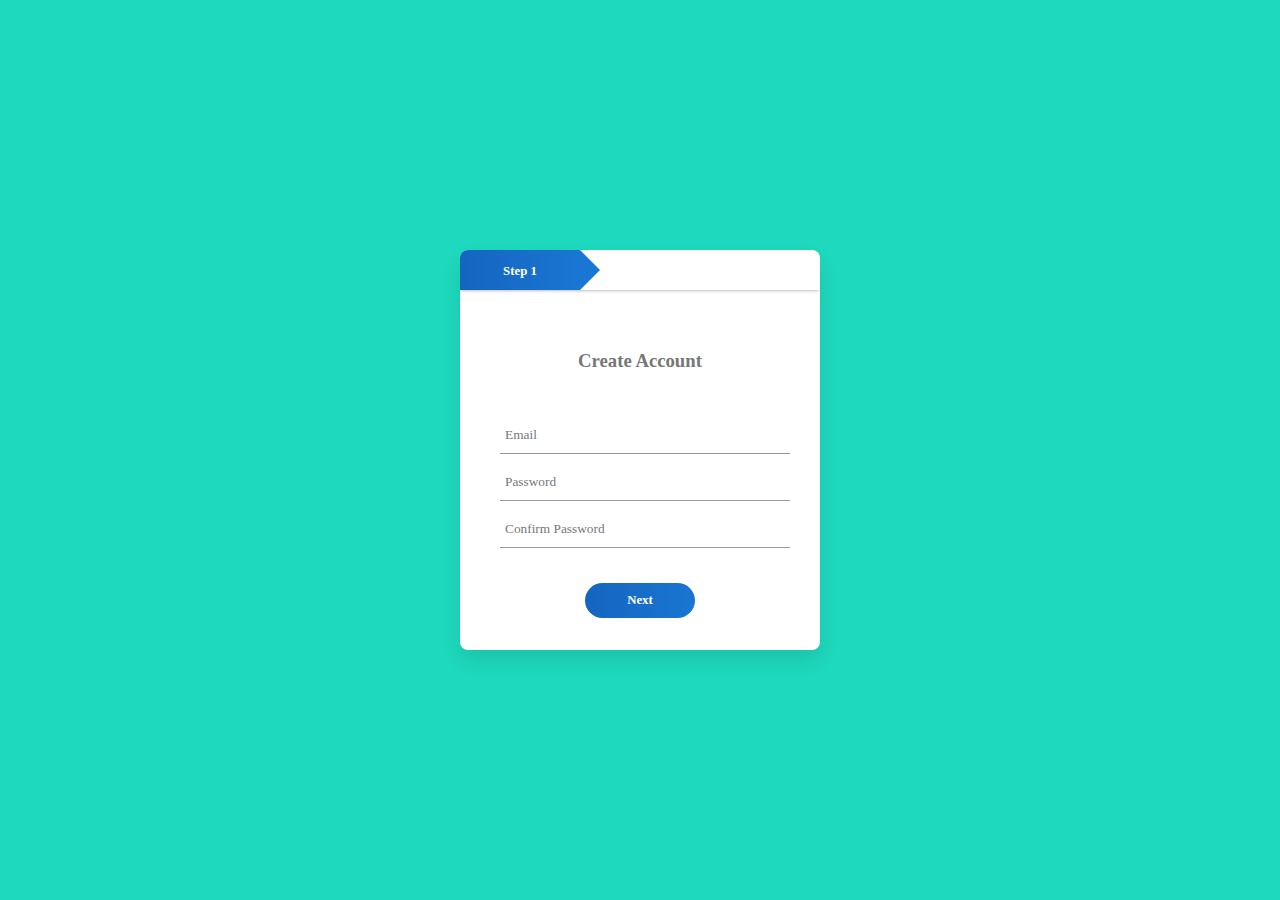
<file: register/signup.html>
<!DOCTYPE html>
<html lang="en">
<head>
    <meta charset="UTF-8">
    <title>Sign up</title>
</head>
<body>
<link rel="stylesheet" href="signup.css">
<script src="signup.js" defer></script>
<div class="container">
    <form id="form1">
        <h3>Create Account</h3>
        <input type="text" placeholder="Email" required>
        <input type="password" placeholder="Password" required>
        <input type="password" placeholder="Confirm Password" required>

        <div class="btn-box">
            <button type="button" id="next1">Next</button>
        </div>

    </form>
    <form id="form2">
        <h3>Social Links</h3>
        <input type="text" placeholder="Instagram">
        <input type="text" placeholder="Github">
        <input type="text" placeholder="Twitter">


        <div class="btn-box">
            <button type="button" id="back1">Back</button>
            <button type="button" id="next2">Next</button>
        </div>

    </form>
    <form id="form3">
        <h3>Personal Info</h3>
        <input type="text" placeholder="First Name" required>
        <input type="text" placeholder="Last Name" required>
        <input type="text" placeholder="Phone Num" required>


        <div class="btn-box">
            <button type="button" id="back2">Back</button>
            <button type="button" id="submit">Submit</button>
        </div>

    </form>

    <div class="step-row">
        <div id="progress"></div>
        <div class="step-col"><small>Step 1</small></div>
        <div class="step-col"><small>Step 2</small></div>
        <div class="step-col"><small>Step 3</small></div>

    </div>

</div>
</body>
</html>
</file>
<file: register/signup.css>
*{
    margin: 0;
    padding: 0;
    font-family: 'Ubuntu';
}

body{
    background: #1ed9bd;
    display: flex;
    align-items: center;
    justify-content: center;
    min-height: 100vh;
}

.container{
    width: 360px;
    height: 400px;
    margin: 8% auto;
    background: #fff;
    border-radius: 8px;
    position: relative;
    overflow: hidden;
    box-shadow: 0 10px 20px rgba(0, 0, 0, 0.1);
}

h3{
    text-align: center;
    margin-bottom: 40px;
    color: #777;
}

.container form{
    width: 280px;
    position: absolute;
    top: 100px;
    left: 40px;
    transition: 0.5s;
}

form input{
    width: 100%;
    padding: 10px 5px;
    margin: 5px 0;
    border: 0;
    border-bottom: 1px solid #999;
    outline: none;
    background: transparent;
}

::placeholder{
    color: #777;
}

.btn-box{
    width: 100%;
    margin: 30px auto;
    text-align: center;
}

form button{
    width: 110px;
    height: 35px;
    margin: 0 10px;
    background: linear-gradient(to right, #1565c0, #1976d2);
    border-radius: 30px;
    border: 0;
    outline: none;
    color: #fff;
    cursor: pointer;
    font-weight: 700;
    font-size: 0.8em;
}

#form2{
    left: 450px;
}

#form3{
    left: 450px;
}

.step-row{
    width: 360px;
    height: 40px;
    margin: 0 auto;
    display: flex;
    align-items: center;
    box-shadow: 0 -1px 5px -1px #000;
    position: relative;
}

.step-col{
    width: 120px;
    text-align: center;
    color: #333;
    position: relative;
}

#progress{
    position: absolute;
    height: 100%;
    width: 120px;
    background: linear-gradient(to right, #1565c0, #1976d2);
}

small{
    color: #fff;
    font-weight: 700;
    font-size: 0.8em;
}

#progress::after{
    content: '';
    height: 0;
    width: 0;
    border-top: 20px solid transparent;
    border-bottom: 20px solid transparent;
    position: absolute;
    right: -20px;
    top: 0;
    border-left: 20px solid #1976d2;
}
</file>
